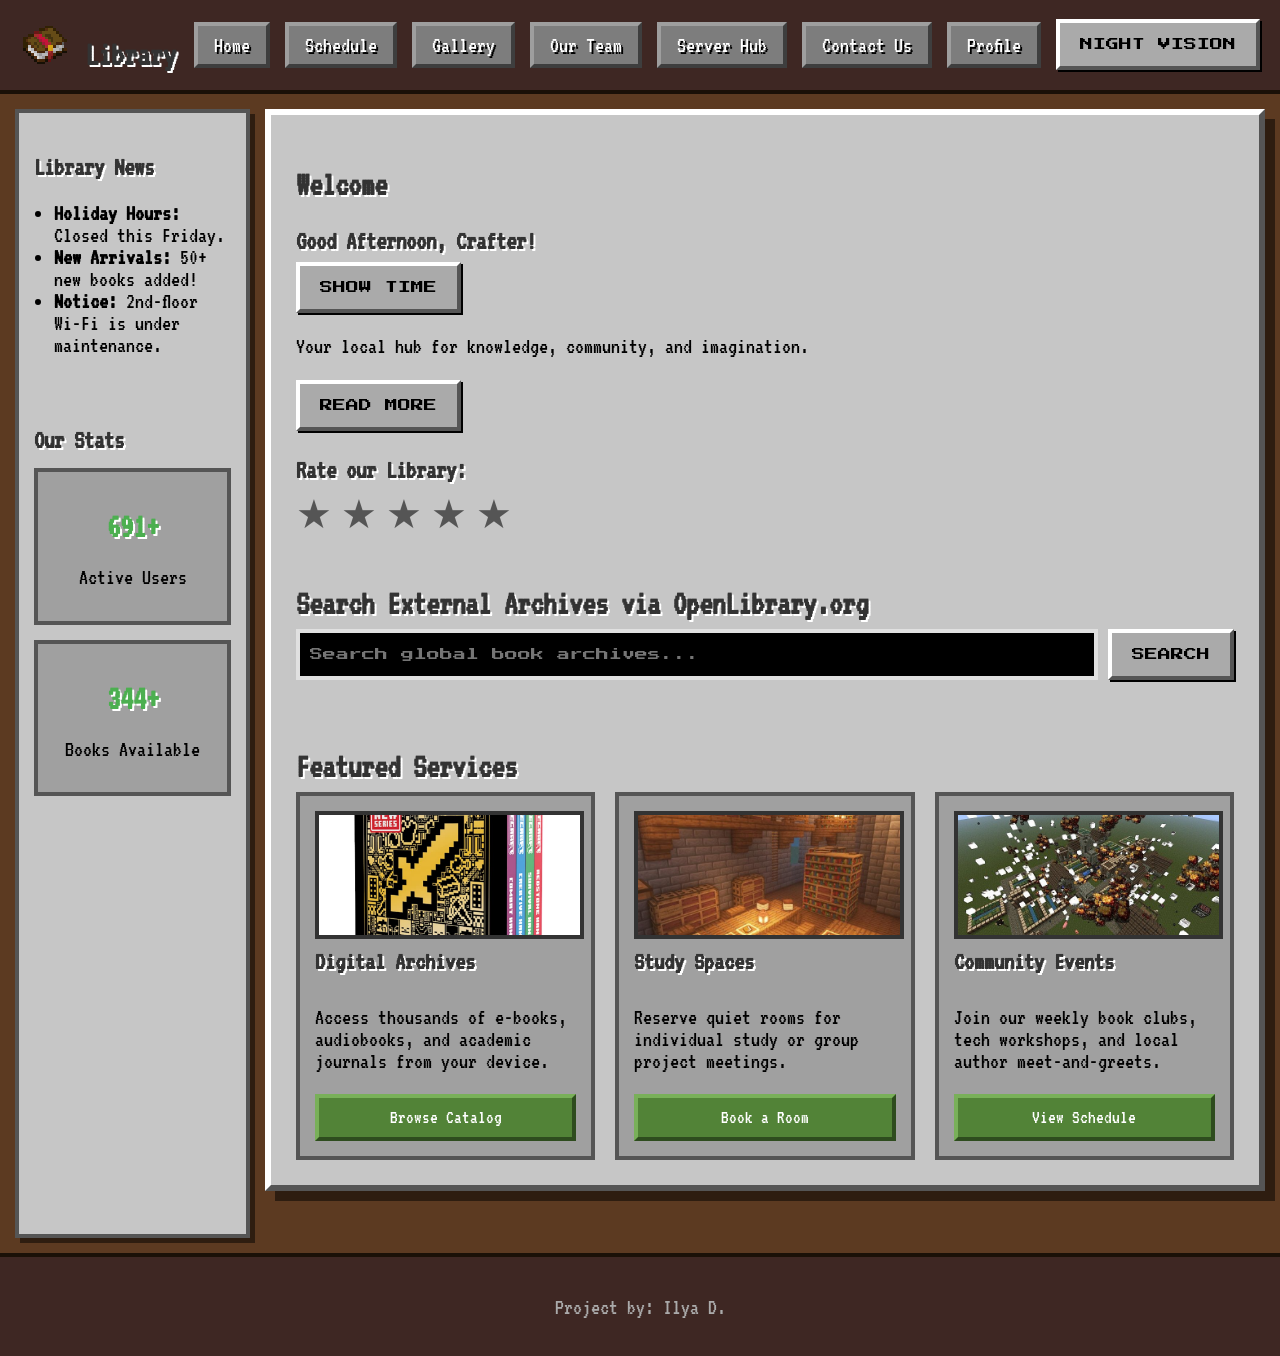
<file: index.html>
<!DOCTYPE html>
<html lang="en">
<head>
    <meta charset="UTF-8">
    <meta name="viewport" content="width=device-width, initial-scale=1.0">
    <title>Home</title>
    <link rel="stylesheet" href="css/style.css">
    <script src="https://code.jquery.com/jquery-3.7.1.min.js"></script>
</head>
<body>
    <div id="scroll-progress-bar"></div>
    <div id="toast"></div>
    <header>
        <div class="logo">
            <img src="images/logo.png" alt="Library Logo">
            <h2>Library</h2>
        </div>
        <nav>
            <ul>
                <li><a href="index.html">Home</a></li>
                <li><a href="schedule.html">Schedule</a></li>
                <li><a href="gallery.html">Gallery</a></li>
                <li><a href="team.html">Our Team</a></li>
                <li><a href="hub.html">Server Hub</a></li>
                <li><a href="contact.html">Contact Us</a></li>
                <li><a href="profile.html">Profile</a></li>
                <li><button id="theme-toggle" class="mc-button">Night Vision</button></li>
            </ul>
        </nav>
    </header>
    <aside class="sidebar">
        <div id="sidebar-user-info" style="display: none; margin-bottom: 20px; padding: 10px; background-color: #a0a0a0; border: 4px solid #555;">
            <h3 style="margin-top: 0;">Player Info</h3>
            <p style="font-size: 0.8rem; font-family: 'Press Start 2P', monospace; margin: 10px 0;">Name: <span id="sidebar-name" style="color: #4caf50;"></span></p>
            <button id="sidebar-logout-btn" class="mc-button" style="width: 100%; padding: 5px; font-size: 0.7rem;">Log Out</button>
        </div>
        <h3>Library News</h3>
        <ul>
            <li><strong>Holiday Hours:</strong> Closed this Friday.</li>
            <li><strong>New Arrivals:</strong> 50+ new books added!</li>
            <li><strong>Notice:</strong> 2nd-floor Wi-Fi is under maintenance.</li>
        </ul>
        <br>
        <h3>Our Stats</h3>
        <div class="stats-counter">
            <h2 class="counter" data-target="1000">0</h2>
            <p>Active Users</p>
        </div>
        <div class="stats-counter">
            <h2 class="counter" data-target="500">0</h2>
            <p>Books Available</p>
        </div>
    </aside>
    <main>
        <section class="card">
            <h1>Welcome</h1>
            <h3 id="greeting-message"></h3>
            <button id="time-btn" class="mc-button">Show Time</button>
            <span id="time-display"></span>
            <p>
                Your local hub for knowledge, community, and imagination. 
                <span id="read-more-text" class="hidden-content">We provide a peaceful space for reading, learning, and gathering. Enjoy our extensive collections and regular community meetups!</span>
            </p>
            <button id="read-more-btn" class="mc-button">Read More</button>
            
            <div class="rating-section">
                <h3>Rate our Library:</h3>
                <span class="star" data-value="1">&#9733;</span>
                <span class="star" data-value="2">&#9733;</span>
                <span class="star" data-value="3">&#9733;</span>
                <span class="star" data-value="4">&#9733;</span>
                <span class="star" data-value="5">&#9733;</span>
            </div>
            <br>
            <h2>Search External Archives via OpenLibrary.org</h2>
            <div class="api-search-container">
                <input type="text" id="api-search-input" placeholder="Search global book archives...">
                <button id="api-search-btn" class="mc-button">Search</button>
            </div>
            <div id="api-results" class="card-row"></div>
            <br>
            <h2>Featured Services</h2>
            <div class="card-row">
                <div class="flex-card">
                    <img src="images/ebooks.jpg" alt="E-books">
                    <h3>Digital Archives</h3>
                    <p>Access thousands of e-books, audiobooks, and academic journals from your device.</p>
                    <button id="browse-catalog-btn">Browse Catalog</button>
                </div>
                <div class="flex-card">
                    <img src="images/library.jpg" alt="Study Room">
                    <h3>Study Spaces</h3>
                    <p>Reserve quiet rooms for individual study or group project meetings.</p>
                    <button id="book-room-btn">Book a Room</button>
                </div>
                <div class="flex-card">
                    <img src="images/event.jpg" alt="Community Event">
                    <h3>Community Events</h3>
                    <p>Join our weekly book clubs, tech workshops, and local author meet-and-greets.</p>
                    <button id="view-schedule-btn">View Schedule</button>
                </div>
            </div>
        </section>
    </main>
    <footer>
        <p>Project by: Ilya D.</p>
    </footer>

    <div id="booking-popup-overlay" class="popup-overlay">
        <div class="popup-content card">
            <button id="close-booking-popup" class="close-btn">X</button>
            <h2>Book a Room</h2>
            <form id="booking-form" novalidate>
                <div class="form-group">
                    <label for="booking-date">Date:</label>
                    <input type="date" id="booking-date" required>
                </div>
                <div class="form-group">
                    <label for="booking-time">Time:</label>
                    <input type="time" id="booking-time" required>
                </div>
                <button type="button" id="submit-booking" class="mc-button" style="width: 100%; margin-top: 10px;">Submit</button>
            </form>
        </div>
    </div>

    <script src="js/script.js"></script>
</body>
</html>
</file>
<file: css/style.css>
@import url('https://fonts.googleapis.com/css2?family=VT323&display=swap');
@import url('https://fonts.googleapis.com/css2?family=Press+Start+2P&display=swap');

:root {
    --mc-dirt: #8b5a2b;
    --mc-grass: #4caf50;
    --mc-stone: #7d7d7d;
    --mc-text: #ffffff;
    --mc-border-light: #e0e0e0;
    --mc-border-dark: #3a3a3a;
    --mc-btn: #aaaaaa;
    --mc-btn-hover: #cccccc;
    --mc-error: #ff5555;
}

body {
    font-family: 'VT323', monospace; 
    margin: 0;
    padding: 0;
    background-color: var(--bg-color, #5c3a21);
    color: #000000;
    font-size: 1.4rem;
    display: grid;
    grid-template-areas:
        "header header"
        "sidebar main"
        "footer footer";
    grid-template-columns: 250px 1fr;
    grid-template-rows: auto 1fr auto;
    min-height: 100vh;
    gap: 15px;
    transition: background-color 0.5s ease, color 0.5s ease;
}

body.dark-mode {
    background-color: #1a1007 !important;
    color: #e0e0e0;
}

body.dark-mode h1, body.dark-mode h2, body.dark-mode h3, body.dark-mode h4 {
    color: #ffaa00;
    text-shadow: 2px 2px #000000;
}

body.dark-mode .card, body.dark-mode .sidebar {
    background-color: #2c2c2c;
    border-color: #555555 #111111 #111111 #555555;
    color: #ffffff;
}

h1, h2, h3, h4 { 
    color: #333333; 
    text-shadow: 2px 2px #ffffff; 
    margin-bottom: 0.5rem; 
}

header {
    grid-area: header;
    background-color: #3e2723; 
    border-bottom: 4px solid #1a1007;
    padding: 10px 20px;
    display: flex;
    justify-content: space-between;
    align-items: center;
}

header .logo { display: flex; align-items: center; gap: 15px; color: #fff; text-shadow: 2px 2px #000; }
header .logo img { width: 50px; height: 50px; image-rendering: pixelated; }

nav ul { list-style-type: none; margin: 0; padding: 0; display: flex; gap: 15px; align-items: center;}
nav ul li a {
    display: block; background-color: #7D7D7D; color: #FFFFFF; text-shadow: 2px 2px #000000;
    padding: 0.5rem 1rem; text-decoration: none; border: 4px solid;
    border-color: #9E9E9E #3E3E3E #3E3E3E #9E9E9E;
    transition: transform 0.2s, background-color 0.3s;
}
nav ul li a:hover, nav ul li a:focus { background-color: #8b8b8b; color: #FFFF55; outline: none; transform: scale(1.05);}

.sidebar {
    grid-area: sidebar; background-color: #c6c6c6; border: 4px solid #555;
    padding: 15px; margin-left: 15px; box-shadow: 5px 5px 0px rgba(0,0,0,0.5);
    transition: background-color 0.5s ease;
}
.sidebar ul { padding-left: 20px; }
main { grid-area: main; padding: 0 15px 15px 0; }

.card {
    background-color: #c6c6c6; border: 6px solid; border-color: #ffffff #555555 #555555 #ffffff;
    padding: 25px; margin-bottom: 2rem; box-shadow: 10px 10px 0px rgba(0,0,0,0.5);
    transition: background-color 0.5s ease;
}
.card-row { display: flex; gap: 20px; align-items: stretch; flex-wrap: wrap; }
.flex-card {
    background-color: #a0a0a0; border: 4px solid #555; padding: 15px;
    display: flex; flex-direction: column; flex: 1; transition: transform 0.2s, box-shadow 0.2s; 
    min-width: 250px;
}
.flex-card:hover { transform: scale(1.05) translateY(-5px); box-shadow: 8px 8px 0px rgba(0,0,0,0.6); }
.flex-card img { width: 100%; height: 120px; object-fit: cover; border: 4px solid #333; margin-bottom: 10px; }
.flex-card h3 { margin: 0 0 10px 0; font-size: 1.6rem; }
.flex-card p { flex-grow: 1; }
.flex-card button {
    background-color: #528337; color: #FFF; font-family: 'VT323', monospace; font-size: 1.2rem;
    border: 4px solid; border-color: #79b059 #2e4c1e #2e4c1e #79b059; padding: 10px; cursor: pointer;
    transition: background-color 0.3s, transform 0.2s;
}
.flex-card button:hover { background-color: #639c44; color: #FFFF55; transform: scale(1.02); }

.gallery-container { display: grid; grid-template-columns: repeat(3, 1fr); gap: 15px; }
.gallery-item { position: relative; overflow: hidden; border: 4px solid #333; aspect-ratio: 1 / 1; }
.gallery-item img { width: 100%; height: 100%; object-fit: cover; display: block; transition: transform 0.3s; }
.gallery-caption {
    position: absolute; bottom: -100%; left: 0; width: 100%; background: rgba(0, 0, 0, 0.8);
    color: #FFFF55; text-align: center; padding: 15px 0; transition: bottom 0.3s ease;
}
.gallery-item:hover .gallery-caption { bottom: 0; }
.gallery-item:hover img { transform: scale(1.1); }
.team-grid { display: flex; gap: 2rem; justify-content: space-around; flex-wrap: wrap; }
.team-member { text-align: center; max-width: 300px; background-color: #a0a0a0; padding: 15px; border: 4px solid #555; }
.profile-img { width: 150px; height: 150px; border-radius: 50%; object-fit: cover; border: 6px solid #528337; margin-bottom: 1rem; }

table { width: 100%; border-collapse: collapse; margin-top: 1rem; background-color: #8b8b8b; border: 4px solid #3e3e3e; }
table th, table td { border: 2px solid #555555; padding: 12px; text-align: left; }
table th { background-color: #555555; color: #ffffff; text-shadow: 2px 2px #000; }
table tr:nth-child(even) { background-color: #9e9e9e; }

form { display: flex; flex-direction: column; gap: 15px; max-width: 600px; background-color: #a0a0a0; padding: 20px; border: 4px solid #555; }
form label { font-weight: bold; color: #111; }
form input, form select, form textarea {
    padding: 10px; background-color: #000000; color: #ffffff; border: 4px solid;
    border-color: #555 #fff #fff #555; font-family: 'VT323', monospace; font-size: 1.2rem; width: 100%; box-sizing: border-box; 
}
form button {
    background-color: #7D7D7D; color: #FFFFFF; text-shadow: 2px 2px #000000; border: 4px solid;
    border-color: #9E9E9E #3E3E3E #3E3E3E #9E9E9E; padding: 12px 20px; cursor: pointer; font-family: 'VT323', monospace; font-size: 1.5rem;
    transition: background-color 0.3s, transform 0.2s;
}
form button:hover { background-color: #528337; color: #FFFF55; transform: scale(1.02); }

#datetime-display {
    background-color: #000; color: #fff; padding: 10px; border: 2px solid var(--mc-border-dark);
    font-family: 'Press Start 2P', monospace; font-size: 0.6rem; margin-top: 10px;
}

.mc-button {
    font-family: 'Press Start 2P', monospace; background-color: var(--mc-btn); color: #000;
    border: 4px solid; border-color: #ffffff #555555 #555555 #ffffff; padding: 15px 20px;
    font-size: 0.8rem; cursor: pointer; text-transform: uppercase; box-shadow: 2px 2px 0px #000;
    transition: background-color 0.3s, transform 0.2s;
}
.mc-button:hover { background-color: var(--mc-btn-hover); transform: scale(1.05); }
.mc-button:active { border-color: #555555 #ffffff #ffffff #555555; box-shadow: none; transform: translate(2px, 2px); }

.form-group { margin-bottom: 5px; }
.form-group label { display: block; margin-bottom: 8px; font-family: 'Press Start 2P', monospace; font-size: 0.8rem; }
.form-group input, .form-group textarea {
    width: 100%; padding: 10px; font-family: 'Press Start 2P', monospace;
    background-color: #000; color: #fff; border: 2px solid var(--mc-border-light); font-size: 0.8rem; box-sizing: border-box;
}
.error { color: var(--mc-error); font-family: 'Press Start 2P', monospace; font-size: 0.6rem; margin-top: 5px; display: none; }

.accordion-item { margin-bottom: 10px; }
.accordion-header {
    width: 100%; text-align: left; background-color: var(--mc-dirt); color: #fff;
    border: 4px solid; border-color: #a46e3d #4e3015 #4e3015 #a46e3d; padding: 15px;
    font-family: 'Press Start 2P', monospace; font-size: 0.7rem; cursor: pointer; box-shadow: 2px 2px 0px #000;
    transition: filter 0.3s;
}
.accordion-header:hover { filter: brightness(1.1); }
.accordion-content {
    background-color: var(--mc-grass); color: #fff; padding: 0 15px; max-height: 0; overflow: hidden;
    transition: max-height 0.3s ease-out, padding 0.3s ease-out; border-left: 4px solid #66bb6a;
    border-right: 4px solid #388e3c; border-bottom: 4px solid #388e3c; box-sizing: border-box;
}
.accordion-content p { font-family: 'Press Start 2P', monospace; font-size: 0.7rem; margin: 15px 0; line-height: 1.6; }

.popup-overlay {
    position: fixed; top: 0; left: 0; width: 100%; height: 100%;
    background-color: rgba(0, 0, 0, 0.7); display: none; justify-content: center; align-items: center; z-index: 1000;
}
.popup-content { position: relative; width: 90%; max-width: 400px; z-index: 1001; }
.close-btn {
    position: absolute; top: -15px; right: -15px; background-color: var(--mc-error); color: #fff;
    border: 3px solid; border-color: #ff9999 #aa0000 #aa0000 #ff9999; width: 40px; height: 40px;
    font-family: 'Press Start 2P', monospace; cursor: pointer; box-shadow: 2px 2px 0px #000;
    transition: transform 0.2s;
}
.close-btn:hover { transform: rotate(90deg); }

footer {
    grid-area: footer; background-color: #3e2723; color: #aaaaaa;
    text-align: center; padding: 1rem; border-top: 4px solid #1a1007;
}

.hidden-content { display: none; }
.rating-section { margin-top: 15px; }
.star { font-size: 2.5rem; cursor: pointer; color: #555555; transition: color 0.3s ease, transform 0.2s; display: inline-block; }
.star:hover { transform: scale(1.2); }

#scroll-progress-bar {
    position: fixed; top: 0; left: 0; width: 0%; height: 6px;
    background: linear-gradient(90deg, #4caf50, #FFFF55, #ffaa00);
    z-index: 9999; box-shadow: 0 2px 5px rgba(0,0,0,0.5);
}
.search-container { position: relative; margin-bottom: 20px; }
#faq-search, #api-search-input {
    width: 100%; padding: 10px; background-color: #000; color: #fff;
    border: 4px solid var(--mc-border-light); font-family: 'Press Start 2P', monospace;
    font-size: 0.8rem; box-sizing: border-box;
}
#autocomplete-list {
    position: absolute; background-color: var(--mc-stone); border: 4px solid var(--mc-border-dark);
    border-top: none; width: 100%; z-index: 100; box-sizing: border-box;
}
.suggestion-item {
    padding: 10px; cursor: pointer; font-family: 'Press Start 2P', monospace;
    font-size: 0.7rem; color: #fff; border-bottom: 2px solid var(--mc-border-dark);
}
.suggestion-item:hover { background-color: var(--mc-grass); }
mark { background-color: #FFFF55; color: #000; }

#toast {
    position: fixed; bottom: 20px; right: 20px; background-color: #4caf50; color: white;
    padding: 15px 20px; border: 4px solid #388e3c; font-family: 'Press Start 2P', monospace;
    font-size: 0.8rem; display: none; z-index: 9999; box-shadow: 5px 5px 0px rgba(0,0,0,0.5);
}
.spinner {
    display: inline-block; width: 12px; height: 12px; border: 2px solid #fff;
    border-top: 2px solid transparent; border-radius: 50%; animation: spin 1s linear infinite;
    margin-right: 10px; vertical-align: middle;
}
@keyframes spin { 0% { transform: rotate(0deg); } 100% { transform: rotate(360deg); } }

.stats-counter { margin-top: 15px; text-align: center; background-color: #a0a0a0; border: 4px solid #555; padding: 10px; }
.stats-counter h2 { color: #4caf50; }

.api-search-container { display: flex; gap: 10px; margin-bottom: 20px; }
.api-search-container input { flex-grow: 1; }

.profile-card { padding: 20px; background-color: #a0a0a0; border: 4px solid #555; }
.profile-card p { font-family: 'Press Start 2P', monospace; font-size: 0.8rem; margin: 15px 0; }

@media (max-width: 800px) {
    body { grid-template-areas: "header" "sidebar" "main" "footer"; grid-template-columns: 1fr; }
    header { flex-direction: column; gap: 15px; }
    nav ul { flex-wrap: wrap; justify-content: center; }
    .card-row { flex-direction: column; }
    .gallery-container { grid-template-columns: repeat(2, 1fr); }
    .api-search-container { flex-direction: column; }
}
</file>
